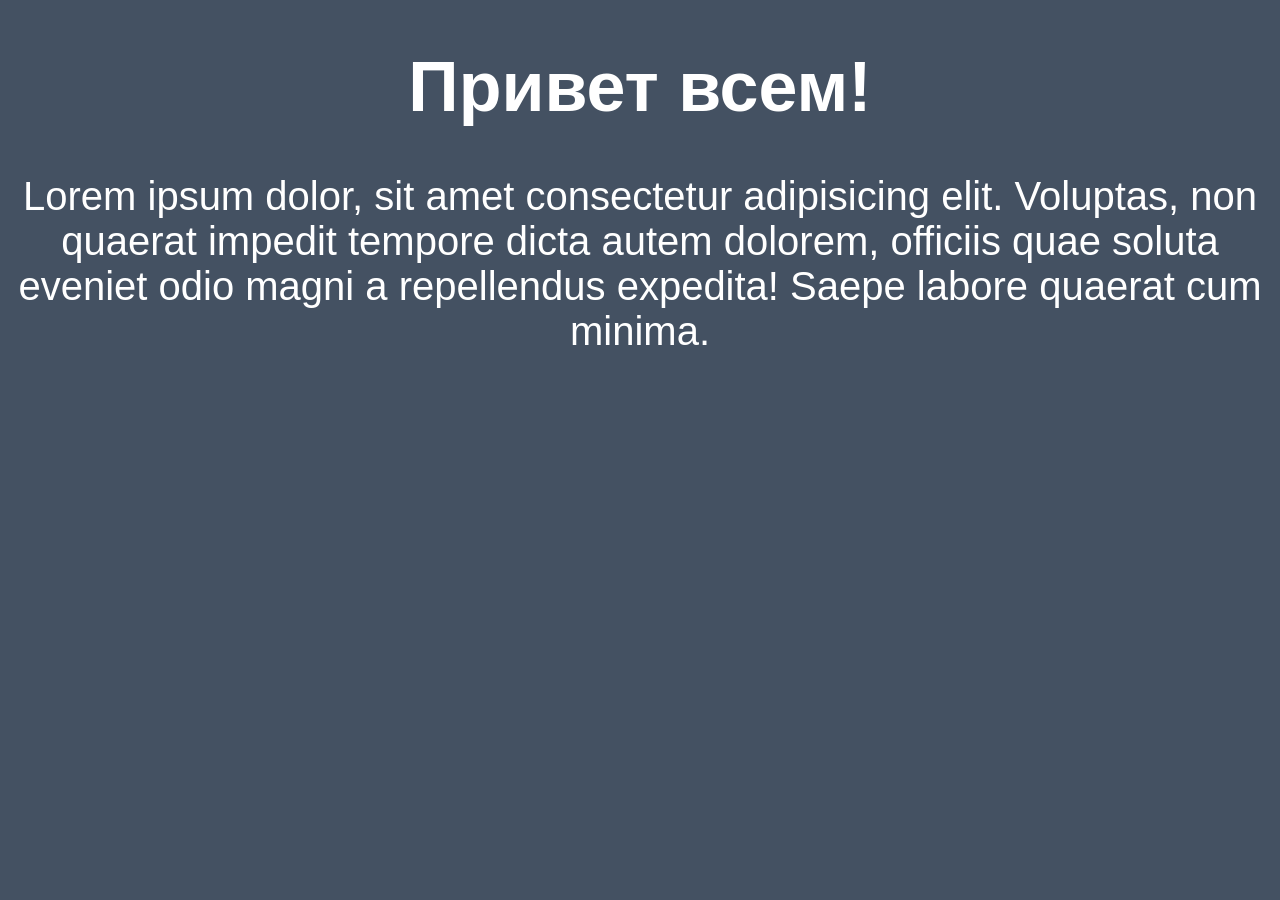
<file: css/index.html>
<!DOCTYPE html>
<html lang="en">
<head>
	<meta charset="UTF-8">
	<meta http-equiv="X-UA-Compatible" content="IE=edge">
	<meta name="viewport" content="width=device-width, initial-scale=1.0">
	<title>Document</title>
	<style type="text/css">
	body{
		background-color: #445162;
		color: #ffffff;
		font-size: 40px;
		font-family: Arial, Helvetica, sans-serif;
		text-align: center;
	}
	h1 {
		font-size: 70px;
	}
	</style>
</head>
<body>
	<h1>Привет всем!</h1>
	<p>Lorem ipsum dolor, sit amet consectetur adipisicing elit. Voluptas, non quaerat impedit tempore dicta autem dolorem, officiis quae soluta eveniet odio magni a repellendus expedita! Saepe labore quaerat cum minima.</p>
</body>
</html>
</file>
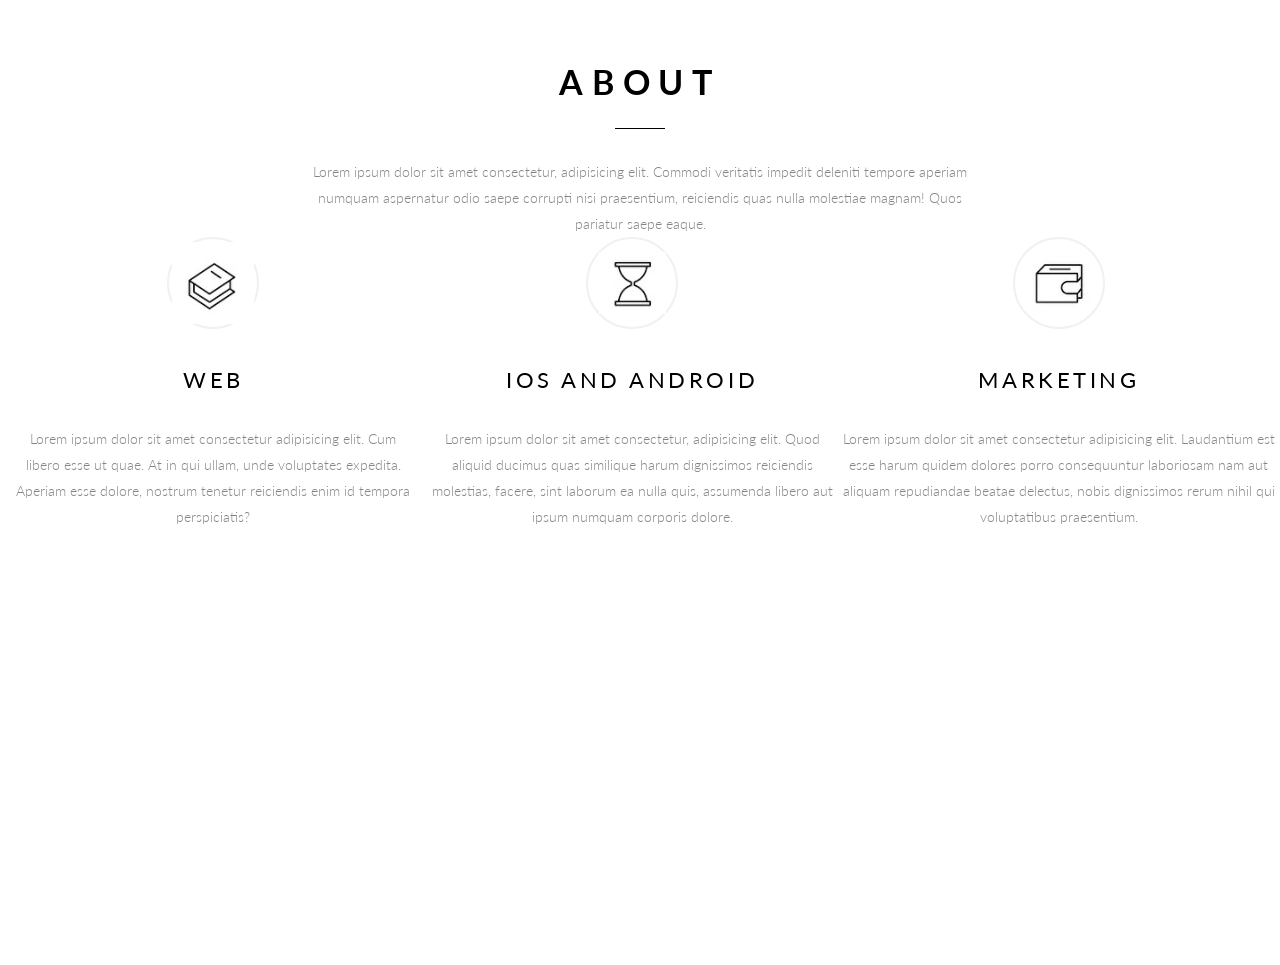
<file: css/01.html>
<!DOCTYPE html>
<html lang="en">
<head>
	 <meta charset="UTF-8">
	 <meta http-equiv="X-UA-Compatible" content="IE=edge">
	 <meta name="viewport" content="width=device-width, initial-scale=1.0">
	 <link rel="stylesheet" href="css/style.css">

	<!-- <link href="https://fonts.googleapis.com/css2?family=Lato&display=swap" rel="stylesheet"> -->
	 <title>Document</title>
</head>
<body>
	<div class="about">
		<div class="about__body">
			<div class="about__header"></div>
			<div class="about__title title">ABOUT</div>
			<div class="about__text">Lorem ipsum dolor sit amet consectetur, adipisicing elit. Commodi veritatis impedit deleniti tempore aperiam numquam aspernatur odio saepe corrupti nisi praesentium, reiciendis quas nulla molestiae magnam! Quos pariatur saepe eaque.</div>
		</div>
		<div class="about__row">
			<div class="about__column">
				<div class="item-about">
					<div class="item-about__icon">
						<img src="img/01.jpg" alt="" />
					</div>
					<div class="item-about__title">WEB</div>
					<div class="item-about__text">Lorem ipsum dolor sit amet consectetur adipisicing elit. Cum libero esse ut quae. At in qui ullam, unde voluptates expedita. Aperiam esse dolore, nostrum tenetur reiciendis enim id tempora perspiciatis?</div>
				</div>
			</div>
			<div>
				<div class="item-about">
					<div class="item-about__icon">
						<img src="img/02.jpg" alt="" />
					</div>
					<div class="item-about__title">IOS AND ANDROID</div>
					<div class="item-about__text">Lorem ipsum dolor sit amet consectetur, adipisicing elit. Quod aliquid ducimus quas similique harum dignissimos reiciendis molestias, facere, sint laborum ea nulla quis, assumenda libero aut ipsum numquam corporis dolore.</div>
				</div>
			</div>
			<!-- <about__column> -->
				<div class="item-about">
					<div class="item-about__icon">
						<img src="img/03.jpg" alt="" />
					</div>
					<div class="item-about__title">MARKETING</div>
					<div class="item-about__text">Lorem ipsum dolor sit amet consectetur adipisicing elit. Laudantium est esse harum quidem dolores porro consequuntur laboriosam nam aut aliquam repudiandae beatae delectus, nobis dignissimos rerum nihil qui voluptatibus praesentium.</div>
				</div>
			</about__column>
		</div>
	</div>
<br><br>
<div class="wrapper">
	<div class="wrapper__one"></div>
</div>
</body>
</html>
</file>
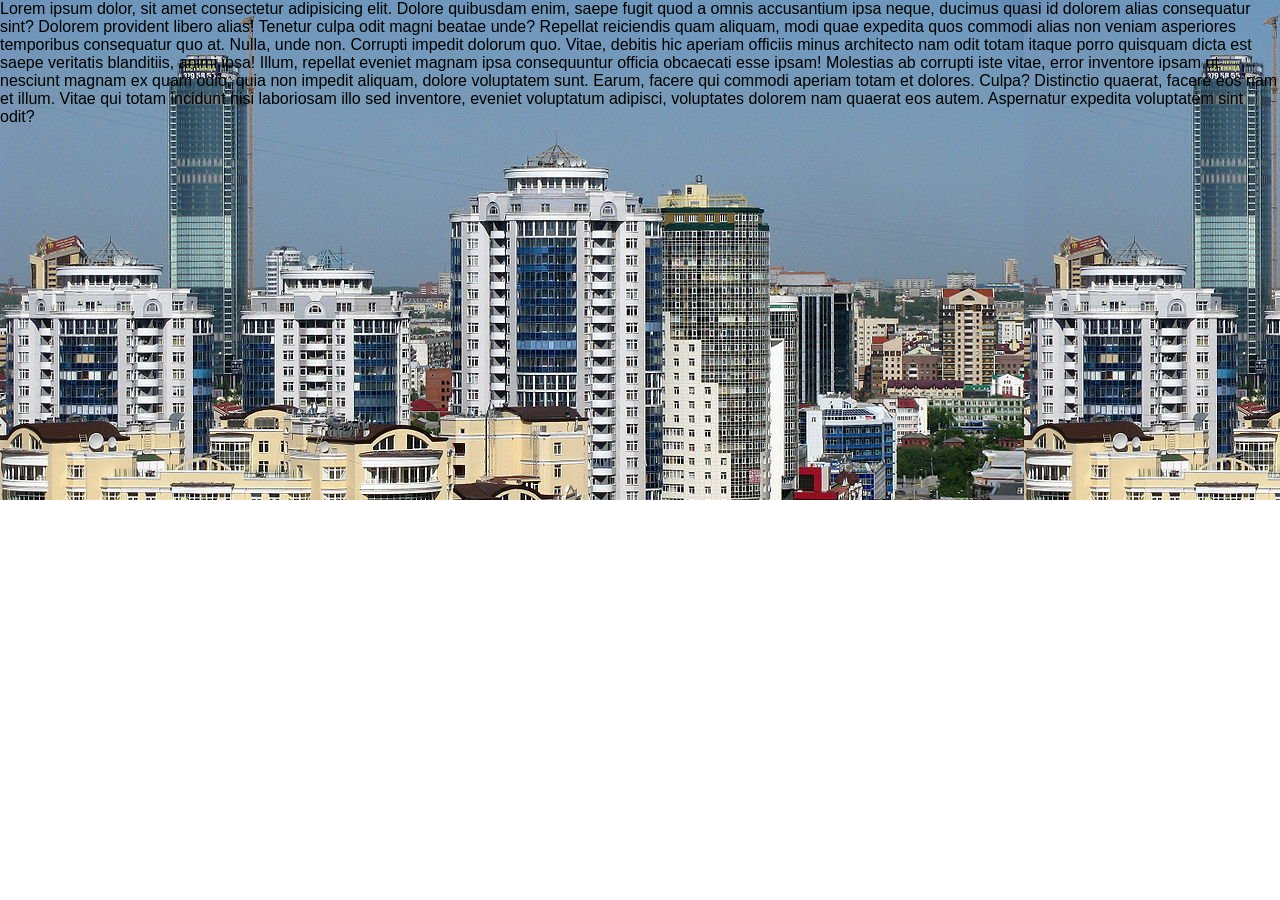
<file: css/03.html>
<!DOCTYPE html>
<html lang="en">
<head>
	<meta charset="UTF-8">
	<meta http-equiv="X-UA-Compatible" content="IE=edge">
	<meta name="viewport" content="width=device-width, initial-scale=1.0">
	<link rel="stylesheet" href="css/03.css">
	<title>Document</title>
</head>
<body>

<div class="parallax">
	<div class="parallax-content">
		Lorem ipsum dolor, sit amet consectetur adipisicing elit. Dolore quibusdam enim, saepe fugit quod a omnis accusantium ipsa neque, ducimus quasi id dolorem alias consequatur sint? Dolorem provident libero alias!
		Tenetur culpa odit magni beatae unde? Repellat reiciendis quam aliquam, modi quae expedita quos commodi alias non veniam asperiores temporibus consequatur quo at. Nulla, unde non. Corrupti impedit dolorum quo.
		Vitae, debitis hic aperiam officiis minus architecto nam odit totam itaque porro quisquam dicta est saepe veritatis blanditiis, animi ipsa! Illum, repellat eveniet magnam ipsa consequuntur officia obcaecati esse ipsam!
		Molestias ab corrupti iste vitae, error inventore ipsam ut nesciunt magnam ex quam odio, quia non impedit aliquam, dolore voluptatem sunt. Earum, facere qui commodi aperiam totam et dolores. Culpa?
		Distinctio quaerat, facere eos nam et illum. Vitae qui totam incidunt nisi laboriosam illo sed inventore, eveniet voluptatum adipisci, voluptates dolorem nam quaerat eos autem. Aspernatur expedita voluptatem sint odit?
	</div>
		
</div>
</body>
</html>
</file>
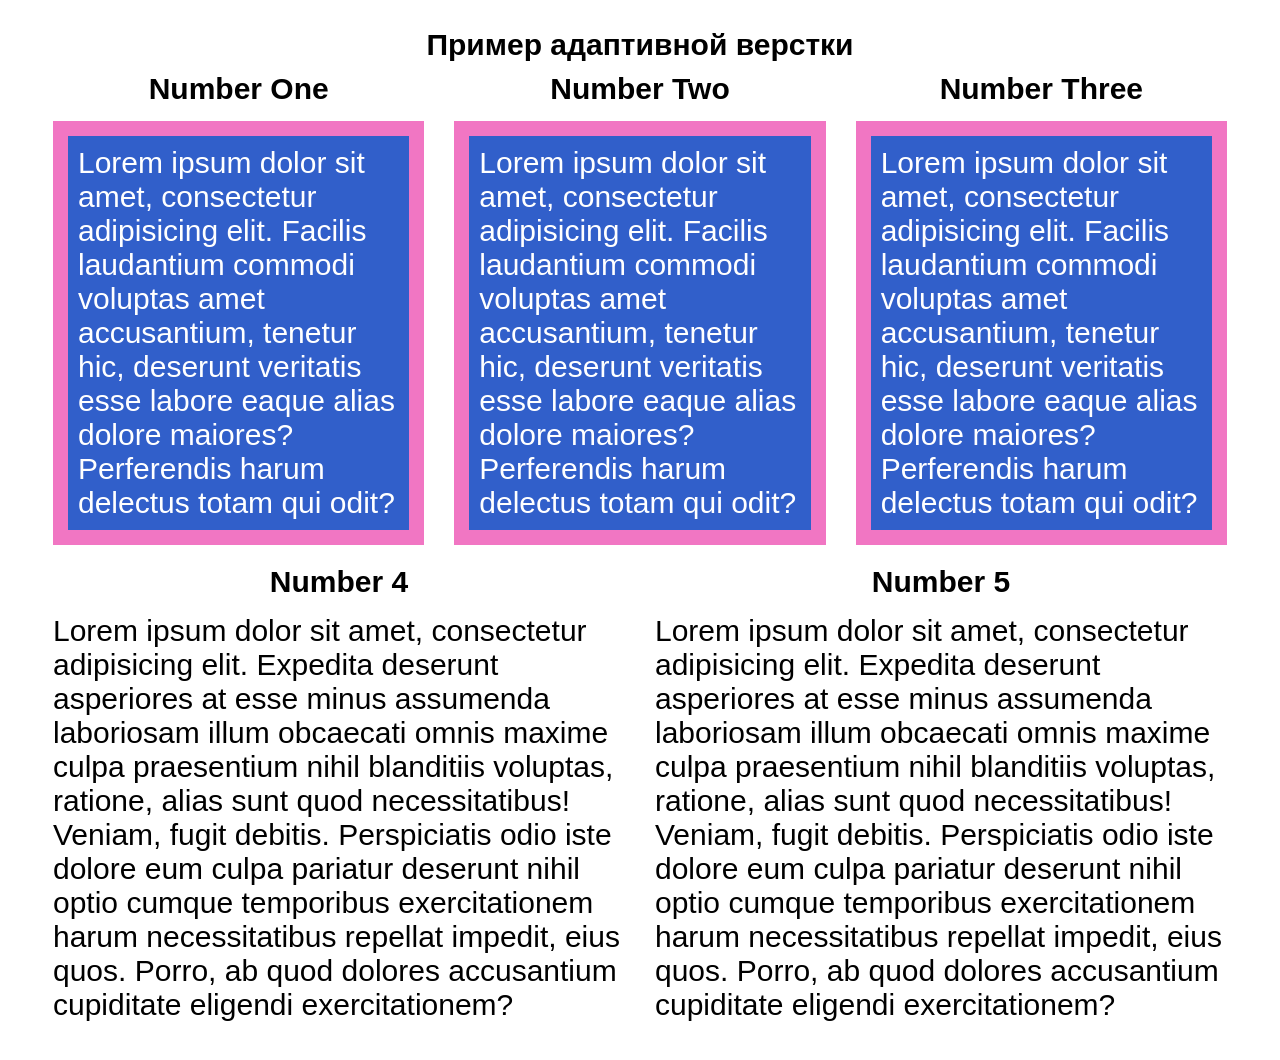
<file: css/adaptivnaya_verstka.html>
<!DOCTYPE html>
<html lang="en">
<head>
	<meta charset="UTF-8">
	<meta http-equiv="X-UA-Compatible" content="IE=edge">
	<meta name="viewport" content="width=device-width">
	<link rel="stylesheet" href="css/adaptivnaya_verstka.css">
	<title>Адаптивная верстка</title>
</head>
<body>
	<div class="container">
		<div class="header">Пример адаптивной верстки</div>
		<div class="flex">
			<div class="row1">
				<div class="flex__item">
					<div class="flex__title">Number One</div>
					<div class="flex__body">
						<div class="flex__image"></div>
						<div class="flex__text">Lorem ipsum dolor sit amet, consectetur adipisicing elit. Facilis laudantium commodi voluptas amet accusantium, tenetur hic, deserunt veritatis esse labore eaque alias dolore maiores? Perferendis harum delectus totam qui odit?</div>
					</div>
				</div>
				<div class="flex__item">
					<div class="flex__title">Number Two</div>
					<div class="flex__body">
						<div class="flex__image"></div>
						<div class="flex__text">Lorem ipsum dolor sit amet, consectetur adipisicing elit. Facilis laudantium commodi voluptas amet accusantium, tenetur hic, deserunt veritatis esse labore eaque alias dolore maiores? Perferendis harum delectus totam qui odit?</div>
					</div>
				</div>
				<div class="flex__item">
					<div class="flex__title">Number Three</div>
					<div class="flex__body">
						<div class="flex__image"></div>
						<div class="flex__text">Lorem ipsum dolor sit amet, consectetur adipisicing elit. Facilis laudantium commodi voluptas amet accusantium, tenetur hic, deserunt veritatis esse labore eaque alias dolore maiores? Perferendis harum delectus totam qui odit?</div>
					</div>
				</div>
			</div>
			<div class="row2">
				<div class="flex__item">
					<div class="flex__title">Number 4</div>
					<div class="flex__text">Lorem ipsum dolor sit amet, consectetur adipisicing elit. Expedita deserunt asperiores at esse minus assumenda laboriosam illum obcaecati omnis maxime culpa praesentium nihil blanditiis voluptas, ratione, alias sunt quod necessitatibus!
					Veniam, fugit debitis. Perspiciatis odio iste dolore eum culpa pariatur deserunt nihil optio cumque temporibus exercitationem harum necessitatibus repellat impedit, eius quos. Porro, ab quod dolores accusantium cupiditate eligendi exercitationem?</div>
				</div>
				<div class="flex__item">
					<div class="flex__title">Number 5</div>
					<div class="flex__text">Lorem ipsum dolor sit amet, consectetur adipisicing elit. Expedita deserunt asperiores at esse minus assumenda laboriosam illum obcaecati omnis maxime culpa praesentium nihil blanditiis voluptas, ratione, alias sunt quod necessitatibus!
					Veniam, fugit debitis. Perspiciatis odio iste dolore eum culpa pariatur deserunt nihil optio cumque temporibus exercitationem harum necessitatibus repellat impedit, eius quos. Porro, ab quod dolores accusantium cupiditate eligendi exercitationem?</div>
				</div>
			</div>
		</div>
	</div>
</body>
</html>
</file>
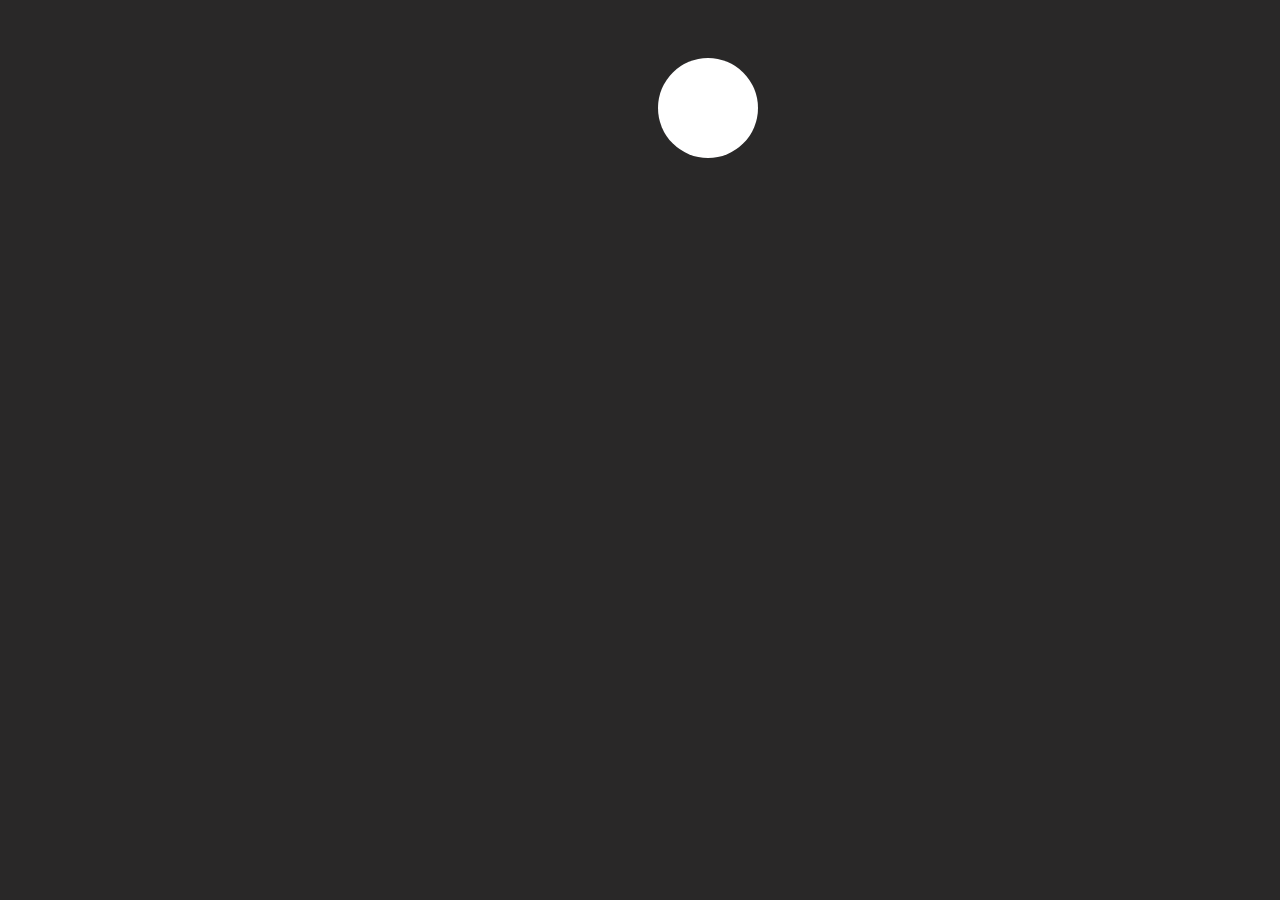
<file: css/keyframes.html>
<!DOCTYPE html>
<html lang="en">
<head>
	<meta charset="UTF-8">
	<meta http-equiv="X-UA-Compatible" content="IE=edge">
	<meta name="viewport" content="width=device-width, initial-scale=1.0">
	<link rel="stylesheet" href="css/keyframes.css">
	<title>Document</title>
</head>
<body>
	<div class="content">
		<div class="content__circle"></div>
	</div>
	
</body>
</html>
</file>
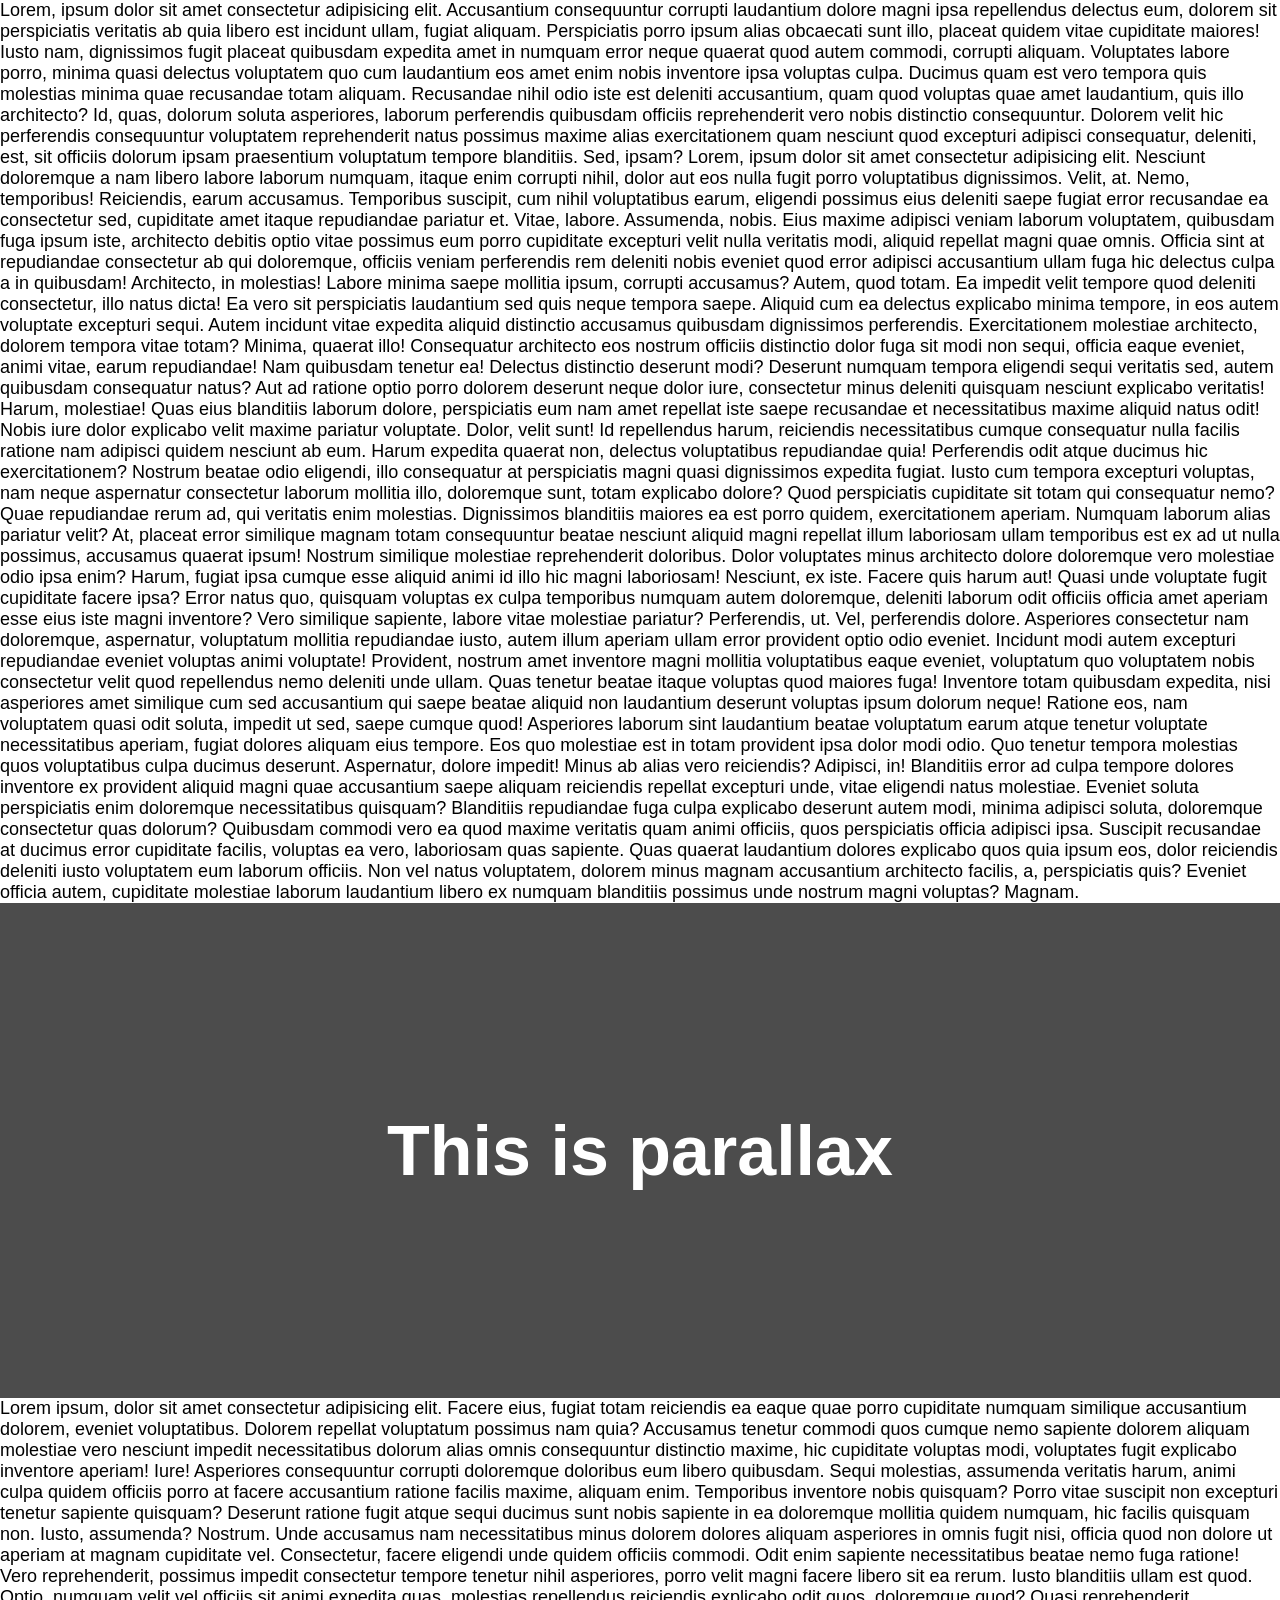
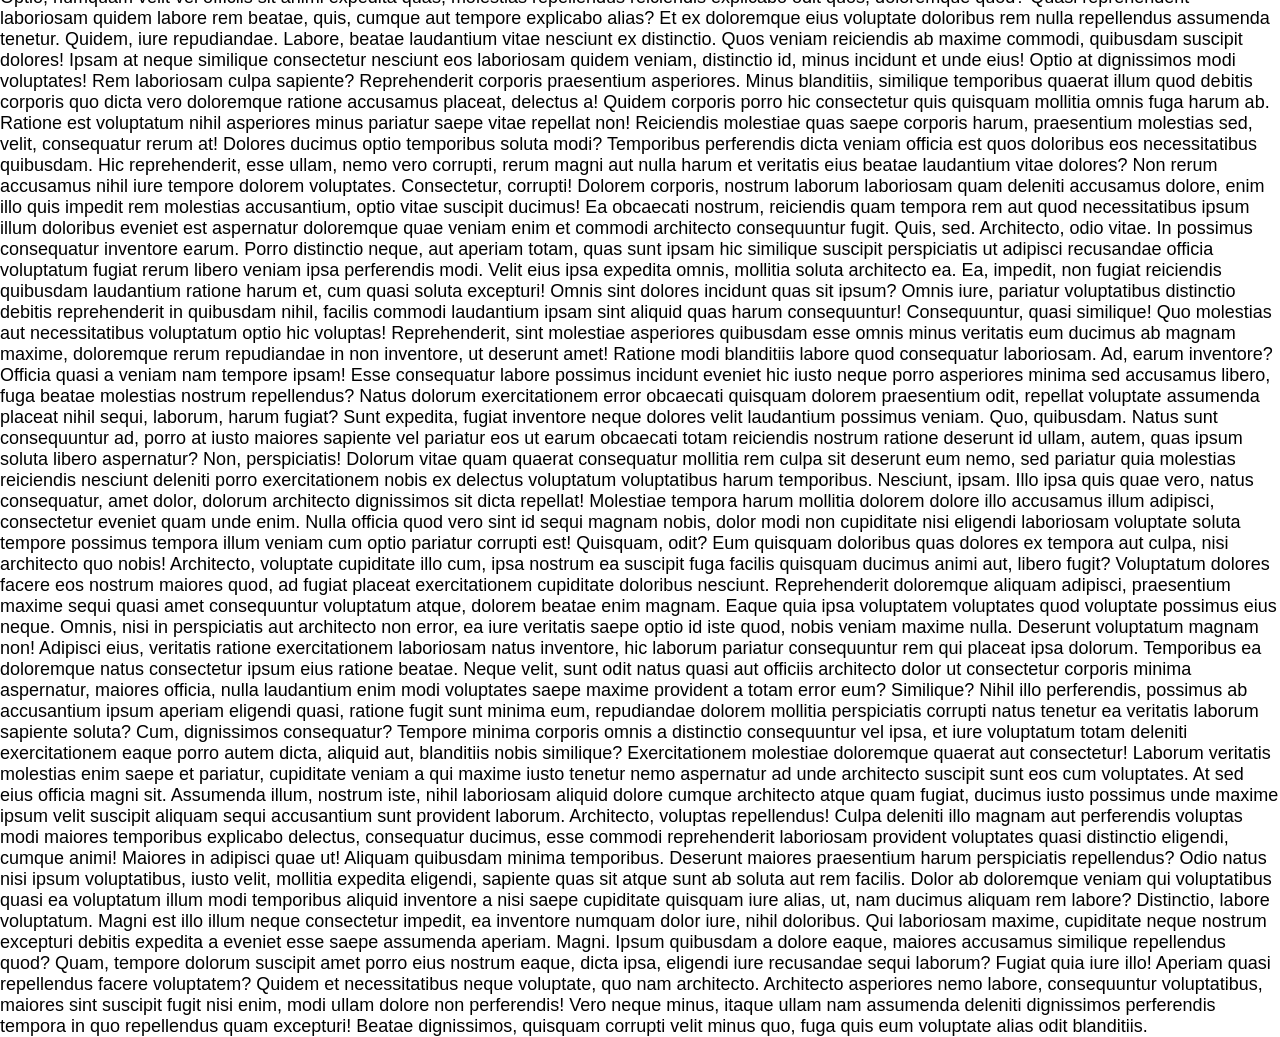
<file: css/parallax.html>
<!DOCTYPE html>
<html lang="en">
<head>
	<meta charset="UTF-8">
	<meta http-equiv="X-UA-Compatible" content="IE=edge">
	<meta name="viewport" content="width=device-width, initial-scale=1.0">
	<link rel="stylesheet" href="css/parallax.css">
	<title>Параллакс эффект</title>
</head>
<body>
	<div class="page-content">
Lorem, ipsum dolor sit amet consectetur adipisicing elit. Accusantium consequuntur corrupti laudantium dolore magni ipsa repellendus delectus eum, dolorem sit perspiciatis veritatis ab quia libero est incidunt ullam, fugiat aliquam.
Perspiciatis porro ipsum alias obcaecati sunt illo, placeat quidem vitae cupiditate maiores! Iusto nam, dignissimos fugit placeat quibusdam expedita amet in numquam error neque quaerat quod autem commodi, corrupti aliquam.
Voluptates labore porro, minima quasi delectus voluptatem quo cum laudantium eos amet enim nobis inventore ipsa voluptas culpa. Ducimus quam est vero tempora quis molestias minima quae recusandae totam aliquam.
Recusandae nihil odio iste est deleniti accusantium, quam quod voluptas quae amet laudantium, quis illo architecto? Id, quas, dolorum soluta asperiores, laborum perferendis quibusdam officiis reprehenderit vero nobis distinctio consequuntur.
Dolorem velit hic perferendis consequuntur voluptatem reprehenderit natus possimus maxime alias exercitationem quam nesciunt quod excepturi adipisci consequatur, deleniti, est, sit officiis dolorum ipsam praesentium voluptatum tempore blanditiis. Sed, ipsam? Lorem, ipsum dolor sit amet consectetur adipisicing elit. Nesciunt doloremque a nam libero labore laborum numquam, itaque enim corrupti nihil, dolor aut eos nulla fugit porro voluptatibus dignissimos. Velit, at.
Nemo, temporibus! Reiciendis, earum accusamus. Temporibus suscipit, cum nihil voluptatibus earum, eligendi possimus eius deleniti saepe fugiat error recusandae ea consectetur sed, cupiditate amet itaque repudiandae pariatur et. Vitae, labore.
Assumenda, nobis. Eius maxime adipisci veniam laborum voluptatem, quibusdam fuga ipsum iste, architecto debitis optio vitae possimus eum porro cupiditate excepturi velit nulla veritatis modi, aliquid repellat magni quae omnis.
Officia sint at repudiandae consectetur ab qui doloremque, officiis veniam perferendis rem deleniti nobis eveniet quod error adipisci accusantium ullam fuga hic delectus culpa a in quibusdam! Architecto, in molestias!
Labore minima saepe mollitia ipsum, corrupti accusamus? Autem, quod totam. Ea impedit velit tempore quod deleniti consectetur, illo natus dicta! Ea vero sit perspiciatis laudantium sed quis neque tempora saepe.
Aliquid cum ea delectus explicabo minima tempore, in eos autem voluptate excepturi sequi. Autem incidunt vitae expedita aliquid distinctio accusamus quibusdam dignissimos perferendis. Exercitationem molestiae architecto, dolorem tempora vitae totam?
Minima, quaerat illo! Consequatur architecto eos nostrum officiis distinctio dolor fuga sit modi non sequi, officia eaque eveniet, animi vitae, earum repudiandae! Nam quibusdam tenetur ea! Delectus distinctio deserunt modi?
Deserunt numquam tempora eligendi sequi veritatis sed, autem quibusdam consequatur natus? Aut ad ratione optio porro dolorem deserunt neque dolor iure, consectetur minus deleniti quisquam nesciunt explicabo veritatis! Harum, molestiae!
Quas eius blanditiis laborum dolore, perspiciatis eum nam amet repellat iste saepe recusandae et necessitatibus maxime aliquid natus odit! Nobis iure dolor explicabo velit maxime pariatur voluptate. Dolor, velit sunt!
Id repellendus harum, reiciendis necessitatibus cumque consequatur nulla facilis ratione nam adipisci quidem nesciunt ab eum. Harum expedita quaerat non, delectus voluptatibus repudiandae quia! Perferendis odit atque ducimus hic exercitationem?
Nostrum beatae odio eligendi, illo consequatur at perspiciatis magni quasi dignissimos expedita fugiat. Iusto cum tempora excepturi voluptas, nam neque aspernatur consectetur laborum mollitia illo, doloremque sunt, totam explicabo dolore?
Quod perspiciatis cupiditate sit totam qui consequatur nemo? Quae repudiandae rerum ad, qui veritatis enim molestias. Dignissimos blanditiis maiores ea est porro quidem, exercitationem aperiam. Numquam laborum alias pariatur velit?
At, placeat error similique magnam totam consequuntur beatae nesciunt aliquid magni repellat illum laboriosam ullam temporibus est ex ad ut nulla possimus, accusamus quaerat ipsum! Nostrum similique molestiae reprehenderit doloribus.
Dolor voluptates minus architecto dolore doloremque vero molestiae odio ipsa enim? Harum, fugiat ipsa cumque esse aliquid animi id illo hic magni laboriosam! Nesciunt, ex iste. Facere quis harum aut!
Quasi unde voluptate fugit cupiditate facere ipsa? Error natus quo, quisquam voluptas ex culpa temporibus numquam autem doloremque, deleniti laborum odit officiis officia amet aperiam esse eius iste magni inventore?
Vero similique sapiente, labore vitae molestiae pariatur? Perferendis, ut. Vel, perferendis dolore. Asperiores consectetur nam doloremque, aspernatur, voluptatum mollitia repudiandae iusto, autem illum aperiam ullam error provident optio odio eveniet.
Incidunt modi autem excepturi repudiandae eveniet voluptas animi voluptate! Provident, nostrum amet inventore magni mollitia voluptatibus eaque eveniet, voluptatum quo voluptatem nobis consectetur velit quod repellendus nemo deleniti unde ullam.
Quas tenetur beatae itaque voluptas quod maiores fuga! Inventore totam quibusdam expedita, nisi asperiores amet similique cum sed accusantium qui saepe beatae aliquid non laudantium deserunt voluptas ipsum dolorum neque!
Ratione eos, nam voluptatem quasi odit soluta, impedit ut sed, saepe cumque quod! Asperiores laborum sint laudantium beatae voluptatum earum atque tenetur voluptate necessitatibus aperiam, fugiat dolores aliquam eius tempore.
Eos quo molestiae est in totam provident ipsa dolor modi odio. Quo tenetur tempora molestias quos voluptatibus culpa ducimus deserunt. Aspernatur, dolore impedit! Minus ab alias vero reiciendis? Adipisci, in!
Blanditiis error ad culpa tempore dolores inventore ex provident aliquid magni quae accusantium saepe aliquam reiciendis repellat excepturi unde, vitae eligendi natus molestiae. Eveniet soluta perspiciatis enim doloremque necessitatibus quisquam?
Blanditiis repudiandae fuga culpa explicabo deserunt autem modi, minima adipisci soluta, doloremque consectetur quas dolorum? Quibusdam commodi vero ea quod maxime veritatis quam animi officiis, quos perspiciatis officia adipisci ipsa.
Suscipit recusandae at ducimus error cupiditate facilis, voluptas ea vero, laboriosam quas sapiente. Quas quaerat laudantium dolores explicabo quos quia ipsum eos, dolor reiciendis deleniti iusto voluptatem eum laborum officiis.
Non vel natus voluptatem, dolorem minus magnam accusantium architecto facilis, a, perspiciatis quis? Eveniet officia autem, cupiditate molestiae laborum laudantium libero ex numquam blanditiis possimus unde nostrum magni voluptas? Magnam.




	</div>
	<div class="parallax">
		<div class="parallax-content">
			<h1>This is parallax</h1>
		</div>
		<div class="mask"></div>
	</div>
	<div class="page-content">
Lorem ipsum, dolor sit amet consectetur adipisicing elit. Facere eius, fugiat totam reiciendis ea eaque quae porro cupiditate numquam similique accusantium dolorem, eveniet voluptatibus. Dolorem repellat voluptatum possimus nam quia?
Accusamus tenetur commodi quos cumque nemo sapiente dolorem aliquam molestiae vero nesciunt impedit necessitatibus dolorum alias omnis consequuntur distinctio maxime, hic cupiditate voluptas modi, voluptates fugit explicabo inventore aperiam! Iure!
Asperiores consequuntur corrupti doloremque doloribus eum libero quibusdam. Sequi molestias, assumenda veritatis harum, animi culpa quidem officiis porro at facere accusantium ratione facilis maxime, aliquam enim. Temporibus inventore nobis quisquam?
Porro vitae suscipit non excepturi tenetur sapiente quisquam? Deserunt ratione fugit atque sequi ducimus sunt nobis sapiente in ea doloremque mollitia quidem numquam, hic facilis quisquam non. Iusto, assumenda? Nostrum.
Unde accusamus nam necessitatibus minus dolorem dolores aliquam asperiores in omnis fugit nisi, officia quod non dolore ut aperiam at magnam cupiditate vel. Consectetur, facere eligendi unde quidem officiis commodi.
Odit enim sapiente necessitatibus beatae nemo fuga ratione! Vero reprehenderit, possimus impedit consectetur tempore tenetur nihil asperiores, porro velit magni facere libero sit ea rerum. Iusto blanditiis ullam est quod.
Optio, numquam velit vel officiis sit animi expedita quas, molestias repellendus reiciendis explicabo odit quos, doloremque quod? Quasi reprehenderit laboriosam quidem labore rem beatae, quis, cumque aut tempore explicabo alias?
Et ex doloremque eius voluptate doloribus rem nulla repellendus assumenda tenetur. Quidem, iure repudiandae. Labore, beatae laudantium vitae nesciunt ex distinctio. Quos veniam reiciendis ab maxime commodi, quibusdam suscipit dolores!
Ipsam at neque similique consectetur nesciunt eos laboriosam quidem veniam, distinctio id, minus incidunt et unde eius! Optio at dignissimos modi voluptates! Rem laboriosam culpa sapiente? Reprehenderit corporis praesentium asperiores.
Minus blanditiis, similique temporibus quaerat illum quod debitis corporis quo dicta vero doloremque ratione accusamus placeat, delectus a! Quidem corporis porro hic consectetur quis quisquam mollitia omnis fuga harum ab.
Ratione est voluptatum nihil asperiores minus pariatur saepe vitae repellat non! Reiciendis molestiae quas saepe corporis harum, praesentium molestias sed, velit, consequatur rerum at! Dolores ducimus optio temporibus soluta modi?
Temporibus perferendis dicta veniam officia est quos doloribus eos necessitatibus quibusdam. Hic reprehenderit, esse ullam, nemo vero corrupti, rerum magni aut nulla harum et veritatis eius beatae laudantium vitae dolores?
Non rerum accusamus nihil iure tempore dolorem voluptates. Consectetur, corrupti! Dolorem corporis, nostrum laborum laboriosam quam deleniti accusamus dolore, enim illo quis impedit rem molestias accusantium, optio vitae suscipit ducimus!
Ea obcaecati nostrum, reiciendis quam tempora rem aut quod necessitatibus ipsum illum doloribus eveniet est aspernatur doloremque quae veniam enim et commodi architecto consequuntur fugit. Quis, sed. Architecto, odio vitae.
In possimus consequatur inventore earum. Porro distinctio neque, aut aperiam totam, quas sunt ipsam hic similique suscipit perspiciatis ut adipisci recusandae officia voluptatum fugiat rerum libero veniam ipsa perferendis modi.
Velit eius ipsa expedita omnis, mollitia soluta architecto ea. Ea, impedit, non fugiat reiciendis quibusdam laudantium ratione harum et, cum quasi soluta excepturi! Omnis sint dolores incidunt quas sit ipsum?
Omnis iure, pariatur voluptatibus distinctio debitis reprehenderit in quibusdam nihil, facilis commodi laudantium ipsam sint aliquid quas harum consequuntur! Consequuntur, quasi similique! Quo molestias aut necessitatibus voluptatum optio hic voluptas!
Reprehenderit, sint molestiae asperiores quibusdam esse omnis minus veritatis eum ducimus ab magnam maxime, doloremque rerum repudiandae in non inventore, ut deserunt amet! Ratione modi blanditiis labore quod consequatur laboriosam.
Ad, earum inventore? Officia quasi a veniam nam tempore ipsam! Esse consequatur labore possimus incidunt eveniet hic iusto neque porro asperiores minima sed accusamus libero, fuga beatae molestias nostrum repellendus?
Natus dolorum exercitationem error obcaecati quisquam dolorem praesentium odit, repellat voluptate assumenda placeat nihil sequi, laborum, harum fugiat? Sunt expedita, fugiat inventore neque dolores velit laudantium possimus veniam. Quo, quibusdam.
Natus sunt consequuntur ad, porro at iusto maiores sapiente vel pariatur eos ut earum obcaecati totam reiciendis nostrum ratione deserunt id ullam, autem, quas ipsum soluta libero aspernatur? Non, perspiciatis!
Dolorum vitae quam quaerat consequatur mollitia rem culpa sit deserunt eum nemo, sed pariatur quia molestias reiciendis nesciunt deleniti porro exercitationem nobis ex delectus voluptatum voluptatibus harum temporibus. Nesciunt, ipsam.
Illo ipsa quis quae vero, natus consequatur, amet dolor, dolorum architecto dignissimos sit dicta repellat! Molestiae tempora harum mollitia dolorem dolore illo accusamus illum adipisci, consectetur eveniet quam unde enim.
Nulla officia quod vero sint id sequi magnam nobis, dolor modi non cupiditate nisi eligendi laboriosam voluptate soluta tempore possimus tempora illum veniam cum optio pariatur corrupti est! Quisquam, odit?
Eum quisquam doloribus quas dolores ex tempora aut culpa, nisi architecto quo nobis! Architecto, voluptate cupiditate illo cum, ipsa nostrum ea suscipit fuga facilis quisquam ducimus animi aut, libero fugit?
Voluptatum dolores facere eos nostrum maiores quod, ad fugiat placeat exercitationem cupiditate doloribus nesciunt. Reprehenderit doloremque aliquam adipisci, praesentium maxime sequi quasi amet consequuntur voluptatum atque, dolorem beatae enim magnam.
Eaque quia ipsa voluptatem voluptates quod voluptate possimus eius neque. Omnis, nisi in perspiciatis aut architecto non error, ea iure veritatis saepe optio id iste quod, nobis veniam maxime nulla.
Deserunt voluptatum magnam non! Adipisci eius, veritatis ratione exercitationem laboriosam natus inventore, hic laborum pariatur consequuntur rem qui placeat ipsa dolorum. Temporibus ea doloremque natus consectetur ipsum eius ratione beatae.
Neque velit, sunt odit natus quasi aut officiis architecto dolor ut consectetur corporis minima aspernatur, maiores officia, nulla laudantium enim modi voluptates saepe maxime provident a totam error eum? Similique?
Nihil illo perferendis, possimus ab accusantium ipsum aperiam eligendi quasi, ratione fugit sunt minima eum, repudiandae dolorem mollitia perspiciatis corrupti natus tenetur ea veritatis laborum sapiente soluta? Cum, dignissimos consequatur?
Tempore minima corporis omnis a distinctio consequuntur vel ipsa, et iure voluptatum totam deleniti exercitationem eaque porro autem dicta, aliquid aut, blanditiis nobis similique? Exercitationem molestiae doloremque quaerat aut consectetur!
Laborum veritatis molestias enim saepe et pariatur, cupiditate veniam a qui maxime iusto tenetur nemo aspernatur ad unde architecto suscipit sunt eos cum voluptates. At sed eius officia magni sit.
Assumenda illum, nostrum iste, nihil laboriosam aliquid dolore cumque architecto atque quam fugiat, ducimus iusto possimus unde maxime ipsum velit suscipit aliquam sequi accusantium sunt provident laborum. Architecto, voluptas repellendus!
Culpa deleniti illo magnam aut perferendis voluptas modi maiores temporibus explicabo delectus, consequatur ducimus, esse commodi reprehenderit laboriosam provident voluptates quasi distinctio eligendi, cumque animi! Maiores in adipisci quae ut!
Aliquam quibusdam minima temporibus. Deserunt maiores praesentium harum perspiciatis repellendus? Odio natus nisi ipsum voluptatibus, iusto velit, mollitia expedita eligendi, sapiente quas sit atque sunt ab soluta aut rem facilis.
Dolor ab doloremque veniam qui voluptatibus quasi ea voluptatum illum modi temporibus aliquid inventore a nisi saepe cupiditate quisquam iure alias, ut, nam ducimus aliquam rem labore? Distinctio, labore voluptatum.
Magni est illo illum neque consectetur impedit, ea inventore numquam dolor iure, nihil doloribus. Qui laboriosam maxime, cupiditate neque nostrum excepturi debitis expedita a eveniet esse saepe assumenda aperiam. Magni.
Ipsum quibusdam a dolore eaque, maiores accusamus similique repellendus quod? Quam, tempore dolorum suscipit amet porro eius nostrum eaque, dicta ipsa, eligendi iure recusandae sequi laborum? Fugiat quia iure illo!
Aperiam quasi repellendus facere voluptatem? Quidem et necessitatibus neque voluptate, quo nam architecto. Architecto asperiores nemo labore, consequuntur voluptatibus, maiores sint suscipit fugit nisi enim, modi ullam dolore non perferendis!
Vero neque minus, itaque ullam nam assumenda deleniti dignissimos perferendis tempora in quo repellendus quam excepturi! Beatae dignissimos, quisquam corrupti velit minus quo, fuga quis eum voluptate alias odit blanditiis.
	</div>
</body>
</html>
</file>
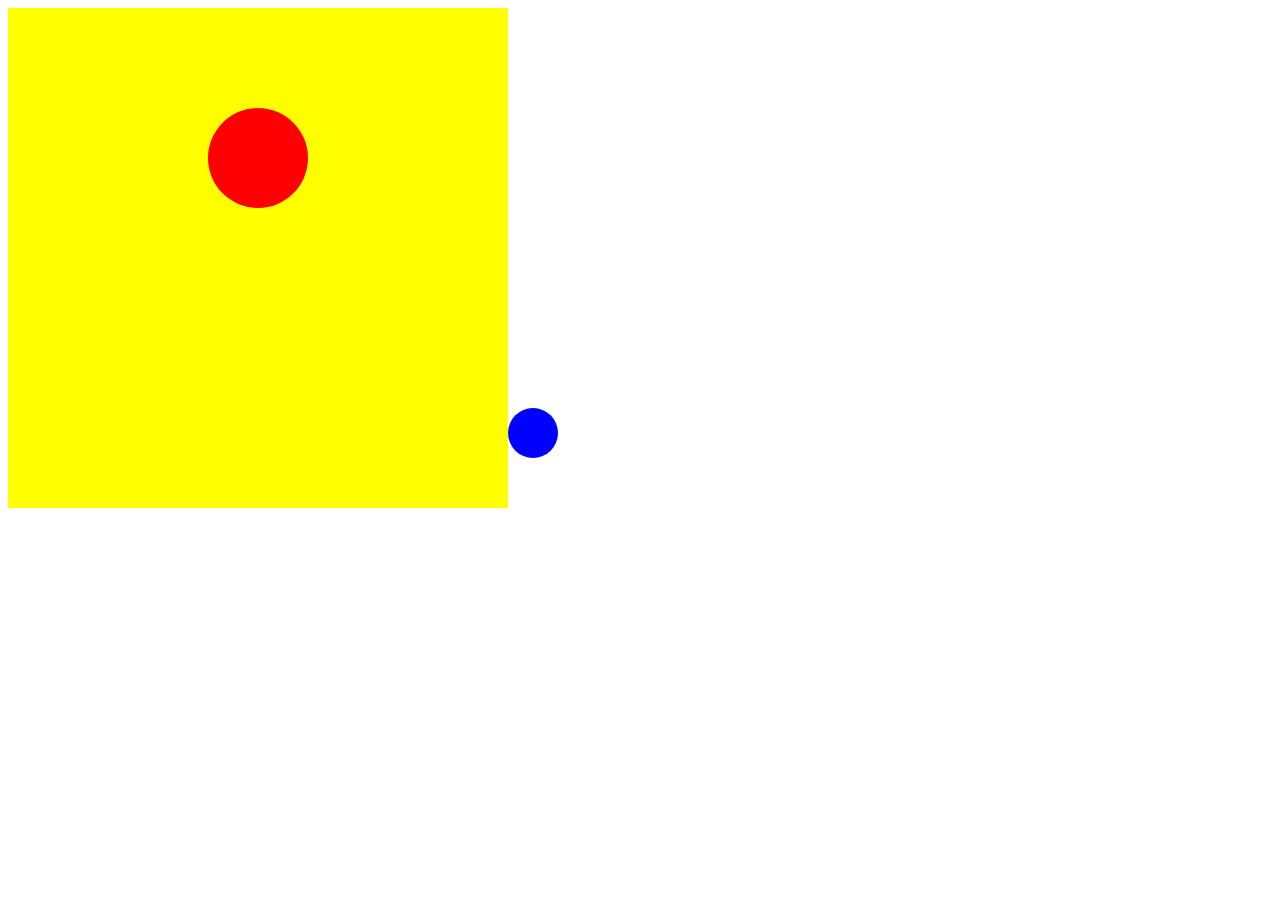
<file: css/transitions.html>
<!DOCTYPE html>
<html lang="en">
<head>
	<meta charset="UTF-8">
	<meta http-equiv="X-UA-Compatible" content="IE=edge">
	<meta name="viewport" content="width=device-width, initial-scale=1.0">
	<link rel="stylesheet" href="css/transitions.css">
	<title>Document</title>
</head>
<body>
	<div class="container">
		<div class="block1"></div>
		<div class="block2"></div>
	</div>
	
</body>
</html>
</file>
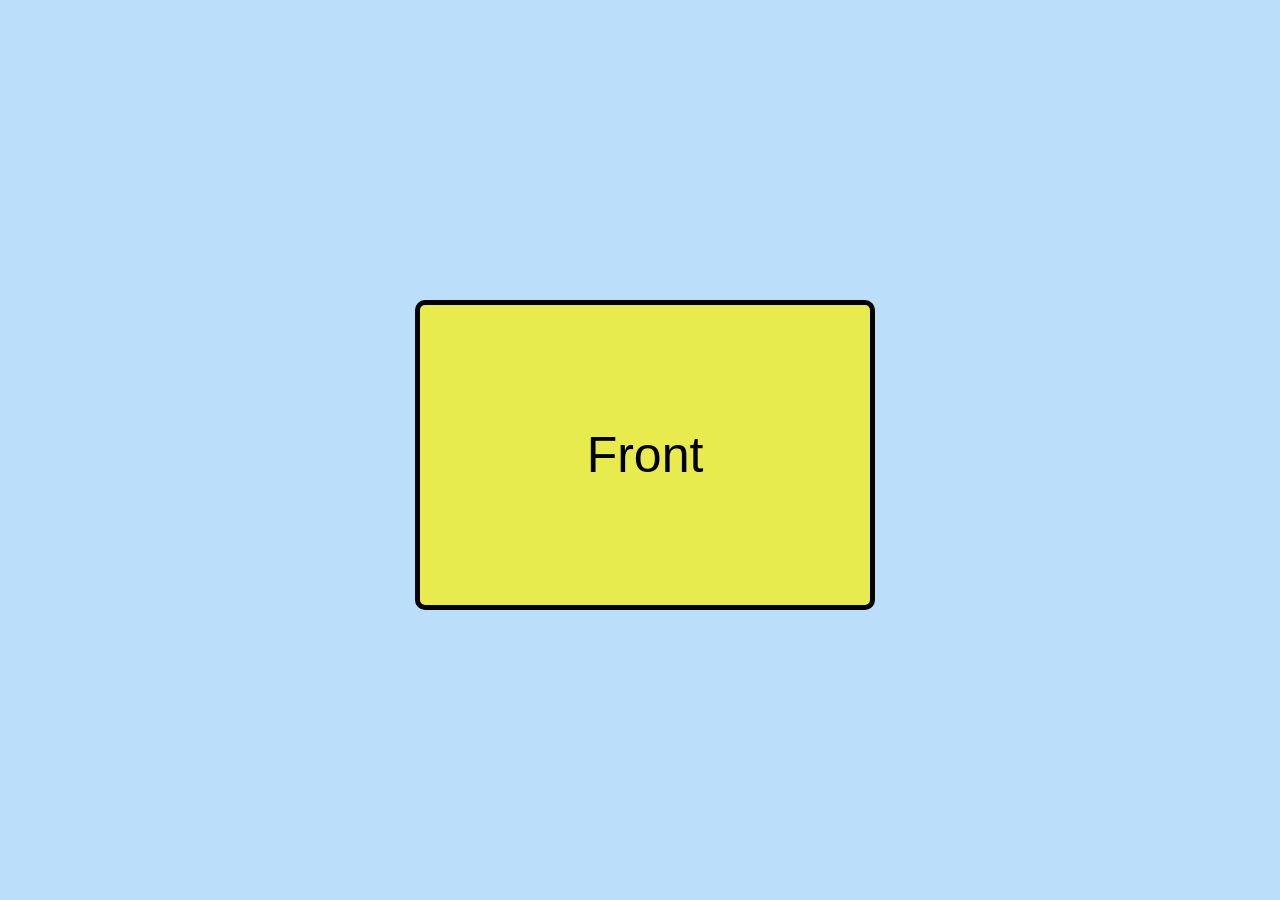
<file: css/turning_card.html>
<!DOCTYPE html>
<html lang="en">
<head>
	<meta charset="UTF-8">
	<meta http-equiv="X-UA-Compatible" content="IE=edge">
	<meta name="viewport" content="width=device-width, initial-scale=1.0">
	<link rel="stylesheet" href="css/turning_page.css">
	<link rel="stylesheet" href="https://use.fontawesome.com/releases/v5.13.0/css/all.css">
	<title>Переворачивающая карточка</title>
</head>
<body>
	<!-- https://www.youtube.com/watch?v=Kdal-3AfeRc -->
	<div class="wrap">
		<div class="card">
			<div class="front"><span>Front</span></div>
			<div class="back"><span>Back</span></div>
		</div>
	</div>
</body>
</html>
</file>
<file: css/css/style.css>
@import url("https://fonts.googleapis.com/css2?family=Lato&display=swap");
* {
  padding: 0;
  margin: 0;
  border: 0;
}

*, *:before, *:after {
  -webkit-box-sizing: border-box;
  box-sizing: border-box;
}

:focus, :active {
  outline: none;
}

a:focus, a:active {
  outline: none;
}

nav, footer, header, aside {
  display: block;
}

html, body {
  height: 100%;
  width: 100%;
  font-size: 100%;
  line-height: 1;
  font-size: 14px;
  -ms-text-size-adjust: 100%;
  -moz-text-size-adjust: 100%;
  -webkit-text-size-adjust: 100%;
}

input, button, textarea {
  font-family: inherit;
}

input::-ms-clear {
  display: none;
}

button {
  cursor: pointer;
}

button::-moz-focus-inner {
  padding: 0;
  border: 0;
}

a, a:visited {
  text-decoration: none;
}

a:hover {
  text-decoration: none;
}

ul li {
  list-style: none;
}

img {
  vertical-align: top;
}

h1, h2, h3, h4, h5, h6 {
  font-size: inherit;
  font-weight: inherit;
}

body {
  font-family: Lato;
}

.about__body {
  max-width: 823px;
  margin: 0px auto;
}

.about__header {
  margin: 0px 0px 65px 0px;
}

.about__title {
  margin: 0px 0px 30px 0px;
}

.about__text {
  max-width: 688px;
  color: #868585;
  font-size: 14px;
  font-weight: 300;
  text-align: center;
  line-height: 26px;
  margin: 0px auto;
}

.about__row {
  display: -webkit-box;
  display: -ms-flexbox;
  display: flex;
  margin: 0px 0px;
}

.about__column {
  padding: 0px 15px;
  -webkit-box-flex: 0;
      -ms-flex: 0 0 33.333%;
          flex: 0 0 33.333%;
}

.title {
  font-size: 34px;
  font-weight: 700;
  text-transform: uppercase;
  letter-spacing: 8.95px;
  position: relative;
  text-align: center;
  padding: 0px 0px 30px 0px;
}

.title:after {
  content: "";
  position: absolute;
  width: 50px;
  height: 1px;
  bottom: 0px;
  left: 50%;
  background-color: #000;
  margin: 0px 0px 0px -25px;
}

.item-about__icon {
  width: 92px;
  height: 92px;
  border-radius: 50%;
  border: 2px solid #f1f1f1;
  display: -webkit-box;
  display: -ms-flexbox;
  display: flex;
  -webkit-box-align: center;
      -ms-flex-align: center;
          align-items: center;
  -webkit-box-pack: center;
      -ms-flex-pack: center;
          justify-content: center;
  margin: 0px auto 40px auto;
}

.item-about__title {
  text-align: center;
  color: #000000;
  font-size: 22px;
  text-transform: uppercase;
  letter-spacing: 3.52px;
  margin: 0px 0px 35px 0px;
}

.item-about__text {
  text-align: center;
  color: #868585;
  line-height: 26px;
  font-weight: 300;
  font-size: 14px;
}
</file>
<file: css/css/03.css>
body{
	margin: 0;
	padding: 0;
	font-family: Arial;
	box-sizing: border-box;
}
.parallax{
	background: url('../img/ekaterinburg_3.jpg');
	background-attachment: fixed;
	height: 500px;
}
</file>
<file: css/css/adaptivnaya_verstka.css>
body{
	font-size: 30px;
	font-family: Arial;
}

.container{
	padding: 20px 30px;
}


.header{
	font-weight: 700;
	text-align: center;
}
.row1{
	display: flex;
	justify-content: space-between;
	-ms-flex-align: start;
	flex-wrap: nowrap;
}

.flex__item{
	padding: 10px 15px;
	flex: 1 1 auto;
	width: 33.333%;
	
}


.flex__title{
	font-weight: 700;
	margin: 0px 0px 15px 0px;
	text-align: center;
}
.flex__body{
	color: white;
	padding: 10px;
	background-color: #315fca;
	border: 15px solid #f176c3;
}
.row2{
	display: flex;
	justify-content: space-between;
	-ms-flex-align: start;
}

@media (max-width: 900px) {
	.flex__body{
		color: yellow;
	}
	.row1 {
		display: block;
	}
	.flex__item {
		width: 100%;
	}
}
</file>
<file: css/css/keyframes.css>
body{
	background-color: rgb(41, 40, 40);
}
.content{
	width: 1000px;
	height: 400px;
	padding: 50px;
}
.content__circle{
	position: relative;
	background-color: white;
	width: 100px;
	height: 100px;
	border-radius: 50%;
	animation: white-circle 2s linear infinite alternate 0s forwards, circle-height 3s linear infinite alternate 0s forwards;
}
@keyframes white-circle{
	0%{
		left: 0;
	}
	50%{
		border-radius: 0%;
	}
	100%{
		left: 600px;
	}
}
@keyframes circle-height{
	0%{
		top: 0;
	}
	20%{
		top: 300px;
	}
	100%{
		top: 0;
	}
}
</file>
<file: css/css/parallax.css>
body{
	margin: 0;
	padding: 0;
	font-family: Arial;
	box-sizing: border-box;
}
.parallax{
	background: url('../img/ekaterinburg_3.jpg');
	background-attachment: fixed;
	height: 55vh;
	display: flex;
	justify-content: center;
	align-items: center;
	position: relative;
}
.parallax .mask{
	position: absolute;
	top: 0;
	left: 0;
	width: 100%;
	height: 100%;
	background: rgba(0, 0, 0, 0.7);
	z-index: 2;
}
.parallax-content{
	z-index: 3;
}
.parallax h1{
	color: white;
	font-size: 70px;
}
.page-content{
	font-size: 18px;
}
</file>
<file: css/css/transitions.css>
body{
	font-size: 30px;
}
.container{
	position: relative;
	width: 500px;
	height: 500px;
	background-color: yellow;
}
.block1{
	position: absolute;
	top: 100px;
	left: 200px;
	width: 100px;
	height: 100px;
	border-radius: 50%;
	background-color: red;
}
.block2{
	position: absolute;
	top: 400px;
	left: 500px;
	width: 50px;
	height: 50px;
	border-radius: 50%;
	background-color: blue;
	transition: top 1s ease-out 0s, left 1s ease-in 0s, background-color 1s linear 1s;
	/* transition: all 1s linear 1s; */
}

.block2:active{
	top: 100px;
	left: 100px;
	background-color: cadetblue;
}
</file>
<file: css/css/turning_page.css>
*{
	margin: 0px;
	padding: 0px;
	font-family: Roboto, sans-serif;
	font-size: 50px;
}

/* https://www.youtube.com/watch?v=Kdal-3AfeRc */


.wrap{
	position: absolute;
	width: 100%;
	height: 100%;
	left: 0;
	top: 0;
	background-color: #bbdefb;
	display: flex;
	justify-content: center;
	align-items: center;
}
.card{
	width: 450px;
	height: 300px;
	position: relative;
	perspective: 1000px;
}
.front, .back{
	position: absolute;
	width: 100%;
	height: 100%;
	left: 0;
	top: 0;
	display: flex;
	justify-content: center;
	align-items: center;
	transition: 1s;
	backface-visibility: hidden;
	border-radius: 10px;
	border: 5px solid black;
}
.front{
	background-color:rgb(232, 235, 78);
	transform: rotateX(0deg);
}
.back{
	background-color: #e691a6;
	color: black;
	transform: rotateX(180deg);
}
.back span{
	animation: twinkle 0.1s linear infinite alternate 0s forwards;
}
.card:hover .front{
	transform: rotateX(180deg);
	
}
.card:hover .back{
	transform: rotateX(360deg);
	animation: animation 5s linear infinite alternate 1s forwards;
}

@keyframes animation {
	0%{
		border-radius: 10px;
	}
	100%{
		border-radius: 50%;
		background-color: darkblue;
		color: white;
	}
}

@keyframes twinkle{
	0%{
		opacity: 0;
	}
	100%{
		opacity: 1;
	}
}
</file>
